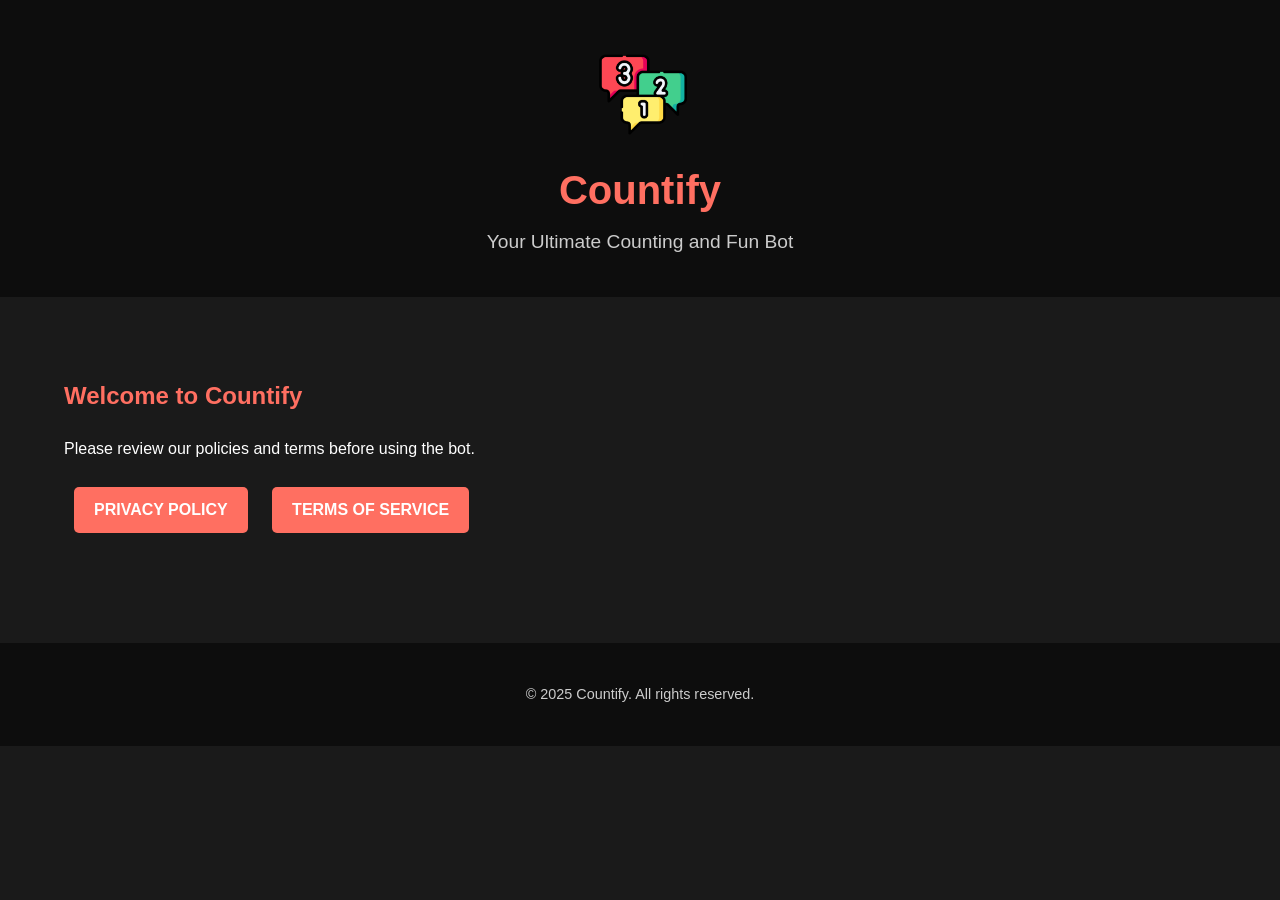
<file: index.html>
<!DOCTYPE html>
<html lang="en">
<head>
    <meta charset="UTF-8">
    <meta name="viewport" content="width=device-width, initial-scale=1.0">
    <title>Countify - Privacy & Terms</title>
    <link rel="stylesheet" href="styles/style.css">
</head>

<body>
    <header>
        <div class="container">
            <img src="styles/logo.png" alt="Countify Logo" class="logo">
            <h1>Countify</h1>
            <p>Your Ultimate Counting and Fun Bot</p>
        </div>
    </header>

    <main>
        <div class="container">
            <h2>Welcome to Countify</h2>
            <p>Please review our policies and terms before using the bot.</p>
            <div class="links">
                <a href="privacy-policy.html" class="btn">Privacy Policy</a>
                <a href="terms-of-service.html" class="btn">Terms of Service</a>
            </div>
        </div>
    </main>

    <footer>
        <div class="container">
            <p>&copy; 2025 Countify. All rights reserved.</p>
        </div>
    </footer>
</body>
</html>
</file>
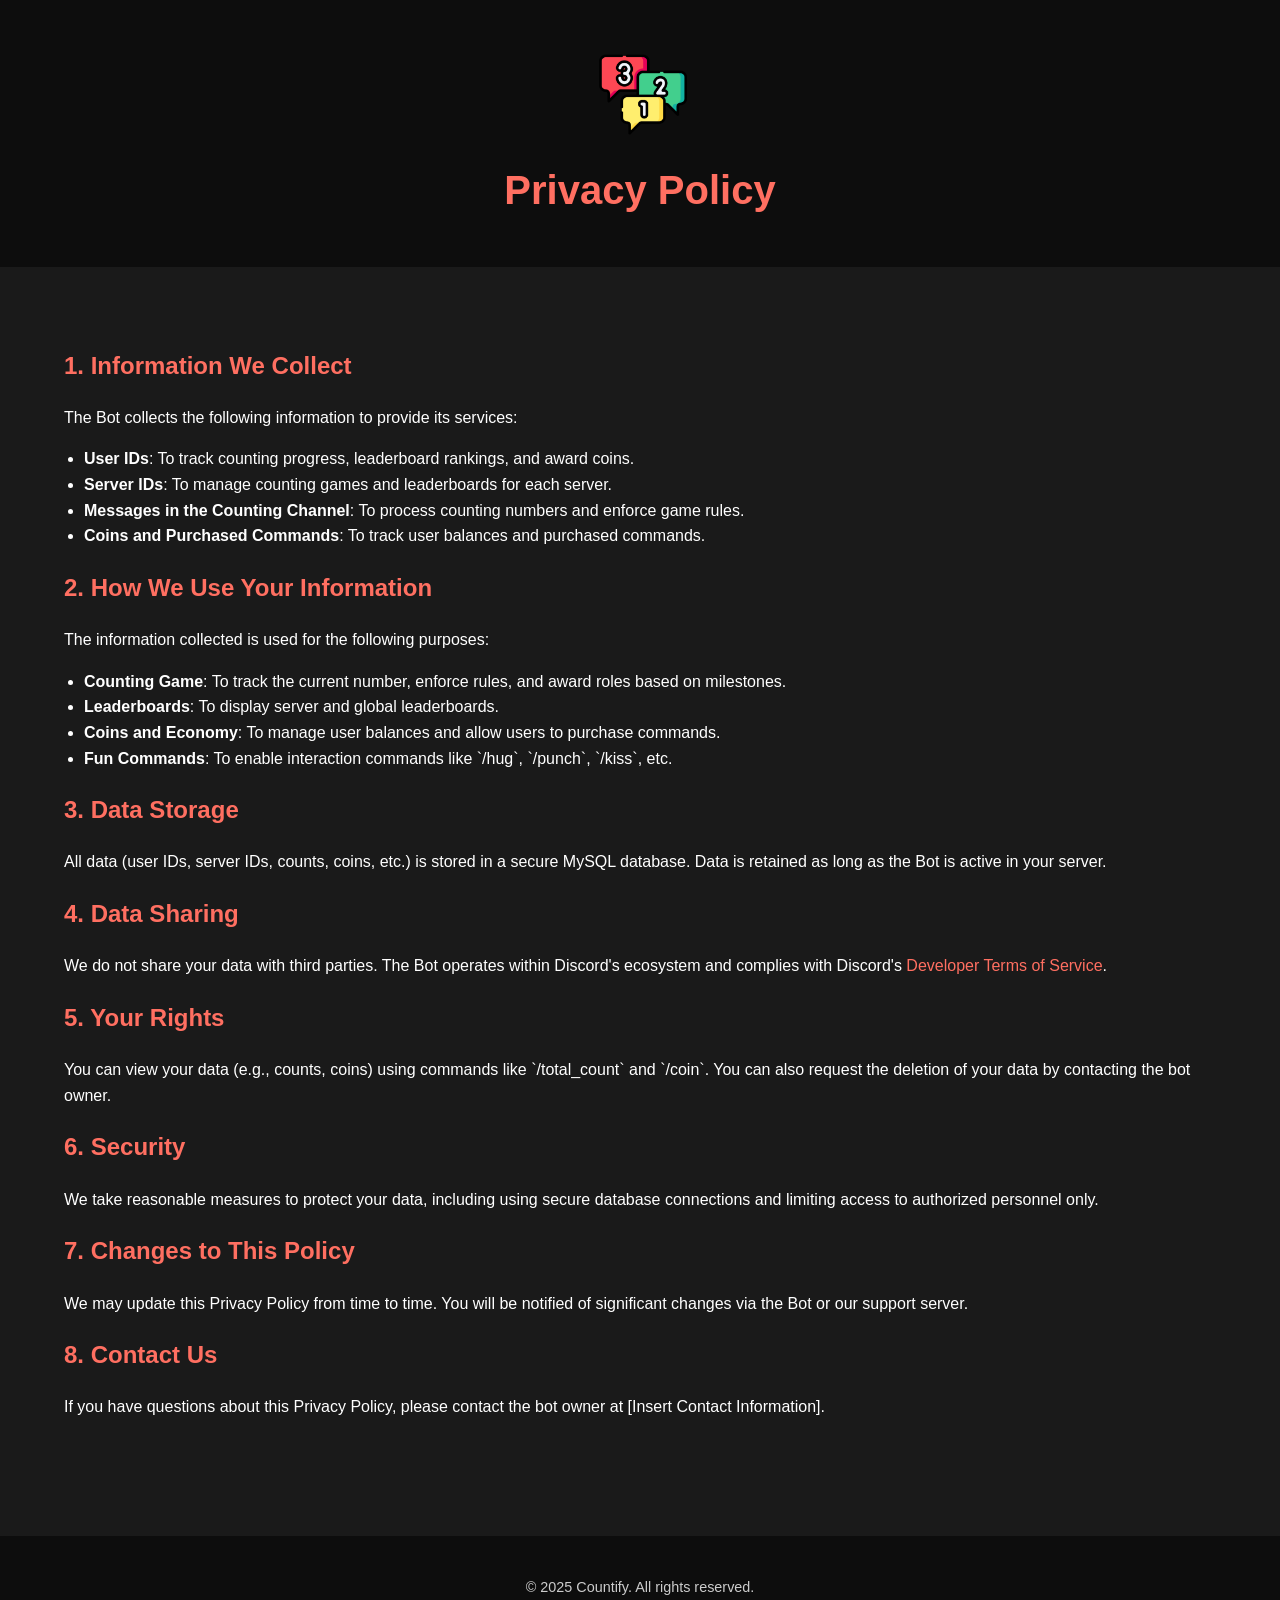
<file: privacy-policy.html>
<!DOCTYPE html>
<html lang="en">
<head>
    <meta charset="UTF-8">
    <meta name="viewport" content="width=device-width, initial-scale=1.0">
    <title>Privacy Policy - Countify</title>
    <link rel="stylesheet" href="styles/style.css">
</head>
<body>
    <header>
        <div class="container">
            <img src="styles/logo.png" alt="Countify Logo" class="logo">
            <h1>Privacy Policy</h1>
        </div>
    </header>

    <main>
        <div class="container">
            <h2>1. Information We Collect</h2>
            <p>The Bot collects the following information to provide its services:</p>
            <ul>
                <li><strong>User IDs</strong>: To track counting progress, leaderboard rankings, and award coins.</li>
                <li><strong>Server IDs</strong>: To manage counting games and leaderboards for each server.</li>
                <li><strong>Messages in the Counting Channel</strong>: To process counting numbers and enforce game rules.</li>
                <li><strong>Coins and Purchased Commands</strong>: To track user balances and purchased commands.</li>
            </ul>

            <h2>2. How We Use Your Information</h2>
            <p>The information collected is used for the following purposes:</p>
            <ul>
                <li><strong>Counting Game</strong>: To track the current number, enforce rules, and award roles based on milestones.</li>
                <li><strong>Leaderboards</strong>: To display server and global leaderboards.</li>
                <li><strong>Coins and Economy</strong>: To manage user balances and allow users to purchase commands.</li>
                <li><strong>Fun Commands</strong>: To enable interaction commands like `/hug`, `/punch`, `/kiss`, etc.</li>
            </ul>

            <h2>3. Data Storage</h2>
            <p>All data (user IDs, server IDs, counts, coins, etc.) is stored in a secure MySQL database. Data is retained as long as the Bot is active in your server.</p>

            <h2>4. Data Sharing</h2>
            <p>We do not share your data with third parties. The Bot operates within Discord's ecosystem and complies with Discord's <a href="https://discord.com/developers/docs/legal">Developer Terms of Service</a>.</p>

            <h2>5. Your Rights</h2>
            <p>You can view your data (e.g., counts, coins) using commands like `/total_count` and `/coin`. You can also request the deletion of your data by contacting the bot owner.</p>

            <h2>6. Security</h2>
            <p>We take reasonable measures to protect your data, including using secure database connections and limiting access to authorized personnel only.</p>

            <h2>7. Changes to This Policy</h2>
            <p>We may update this Privacy Policy from time to time. You will be notified of significant changes via the Bot or our support server.</p>

            <h2>8. Contact Us</h2>
            <p>If you have questions about this Privacy Policy, please contact the bot owner at [Insert Contact Information].</p>
        </div>
    </main>

    <footer>
        <div class="container">
            <p>&copy; 2025 Countify. All rights reserved.</p>
        </div>
    </footer>
</body>
</html>
</file>
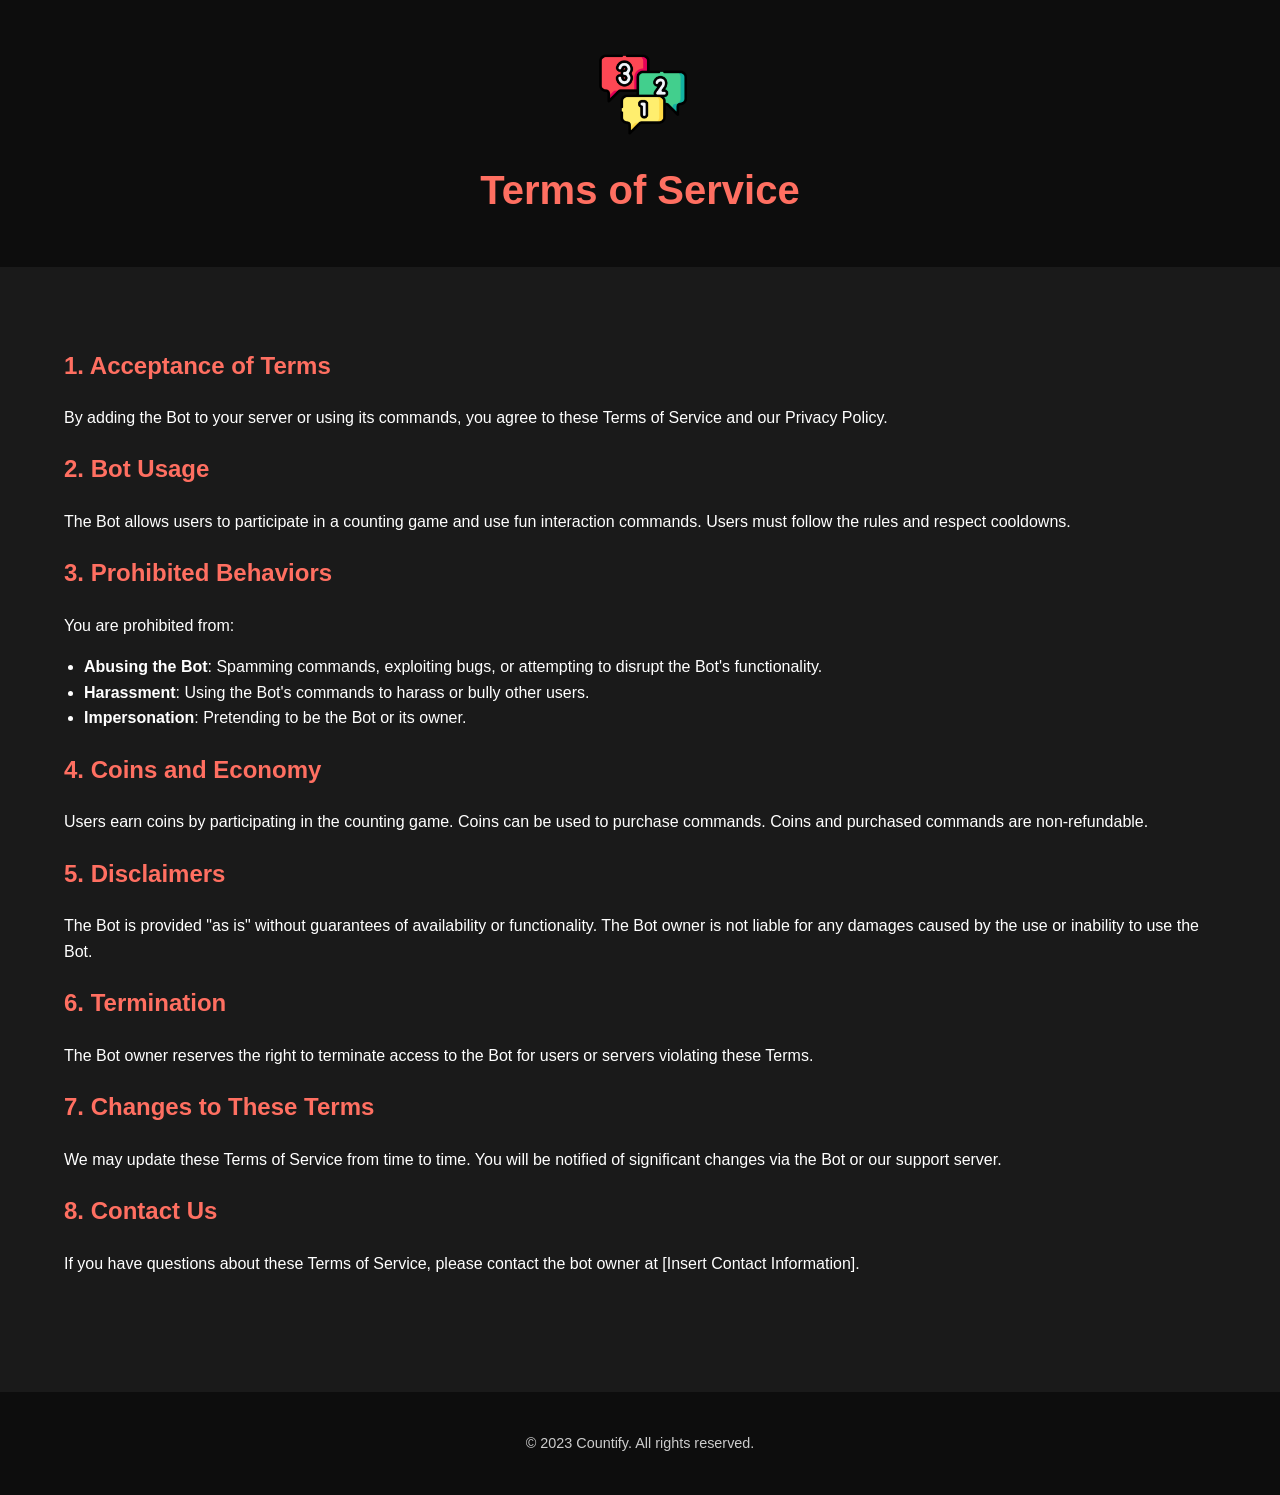
<file: terms-of-service.html>
<!DOCTYPE html>
<html lang="en">
<head>
    <meta charset="UTF-8">
    <meta name="viewport" content="width=device-width, initial-scale=1.0">
    <title>Terms of Service - Countify</title>
    <link rel="stylesheet" href="styles/style.css">
</head>
<body>
    <header>
        <div class="container">
            <img src="styles/logo.png" alt="Countify Logo" class="logo">
            <h1>Terms of Service</h1>
        </div>
    </header>

    <main>
        <div class="container">
            <h2>1. Acceptance of Terms</h2>
            <p>By adding the Bot to your server or using its commands, you agree to these Terms of Service and our Privacy Policy.</p>

            <h2>2. Bot Usage</h2>
            <p>The Bot allows users to participate in a counting game and use fun interaction commands. Users must follow the rules and respect cooldowns.</p>

            <h2>3. Prohibited Behaviors</h2>
            <p>You are prohibited from:</p>
            <ul>
                <li><strong>Abusing the Bot</strong>: Spamming commands, exploiting bugs, or attempting to disrupt the Bot's functionality.</li>
                <li><strong>Harassment</strong>: Using the Bot's commands to harass or bully other users.</li>
                <li><strong>Impersonation</strong>: Pretending to be the Bot or its owner.</li>
            </ul>

            <h2>4. Coins and Economy</h2>
            <p>Users earn coins by participating in the counting game. Coins can be used to purchase commands. Coins and purchased commands are non-refundable.</p>

            <h2>5. Disclaimers</h2>
            <p>The Bot is provided "as is" without guarantees of availability or functionality. The Bot owner is not liable for any damages caused by the use or inability to use the Bot.</p>

            <h2>6. Termination</h2>
            <p>The Bot owner reserves the right to terminate access to the Bot for users or servers violating these Terms.</p>

            <h2>7. Changes to These Terms</h2>
            <p>We may update these Terms of Service from time to time. You will be notified of significant changes via the Bot or our support server.</p>

            <h2>8. Contact Us</h2>
            <p>If you have questions about these Terms of Service, please contact the bot owner at [Insert Contact Information].</p>
        </div>
    </main>

    <footer>
        <div class="container">
            <p>&copy; 2023 Countify. All rights reserved.</p>
        </div>
    </footer>
</body>
</html>
</file>
<file: styles/style.css>
/* General Styles */
body {
    font-family: 'Arial', sans-serif;
    background-color: #1a1a1a;
    color: #ffffff;
    margin: 0;
    padding: 0;
    line-height: 1.6;
}

.container {
    width: 90%;
    max-width: 1200px;
    margin: 0 auto;
    padding: 20px;
}

header {
    background-color: #0d0d0d;
    padding: 20px 0;
    text-align: center;
}

header .logo {
    width: 100px;
    height: auto;
}

header h1 {
    margin: 10px 0 5px;
    font-size: 2.5rem;
    color: #ff6f61;
}

header p {
    margin: 0;
    font-size: 1.2rem;
    color: #cccccc;
}

main {
    padding: 40px 0;
}

h2 {
    color: #ff6f61;
    margin-top: 20px;
}

ul {
    list-style-type: disc;
    padding-left: 20px;
}

a {
    color: #ff6f61;
    text-decoration: none;
}

a:hover {
    text-decoration: underline;
}

.btn {
    display: inline-block;
    background-color: #ff6f61;
    color: #ffffff;
    padding: 10px 20px;
    margin: 10px;
    border-radius: 5px;
    text-transform: uppercase;
    font-weight: bold;
}

.btn:hover {
    background-color: #e65a50;
}

footer {
    background-color: #0d0d0d;
    padding: 20px 0;
    text-align: center;
    margin-top: 40px;
}

footer p {
    margin: 0;
    font-size: 0.9rem;
    color: #cccccc;
}
</file>
